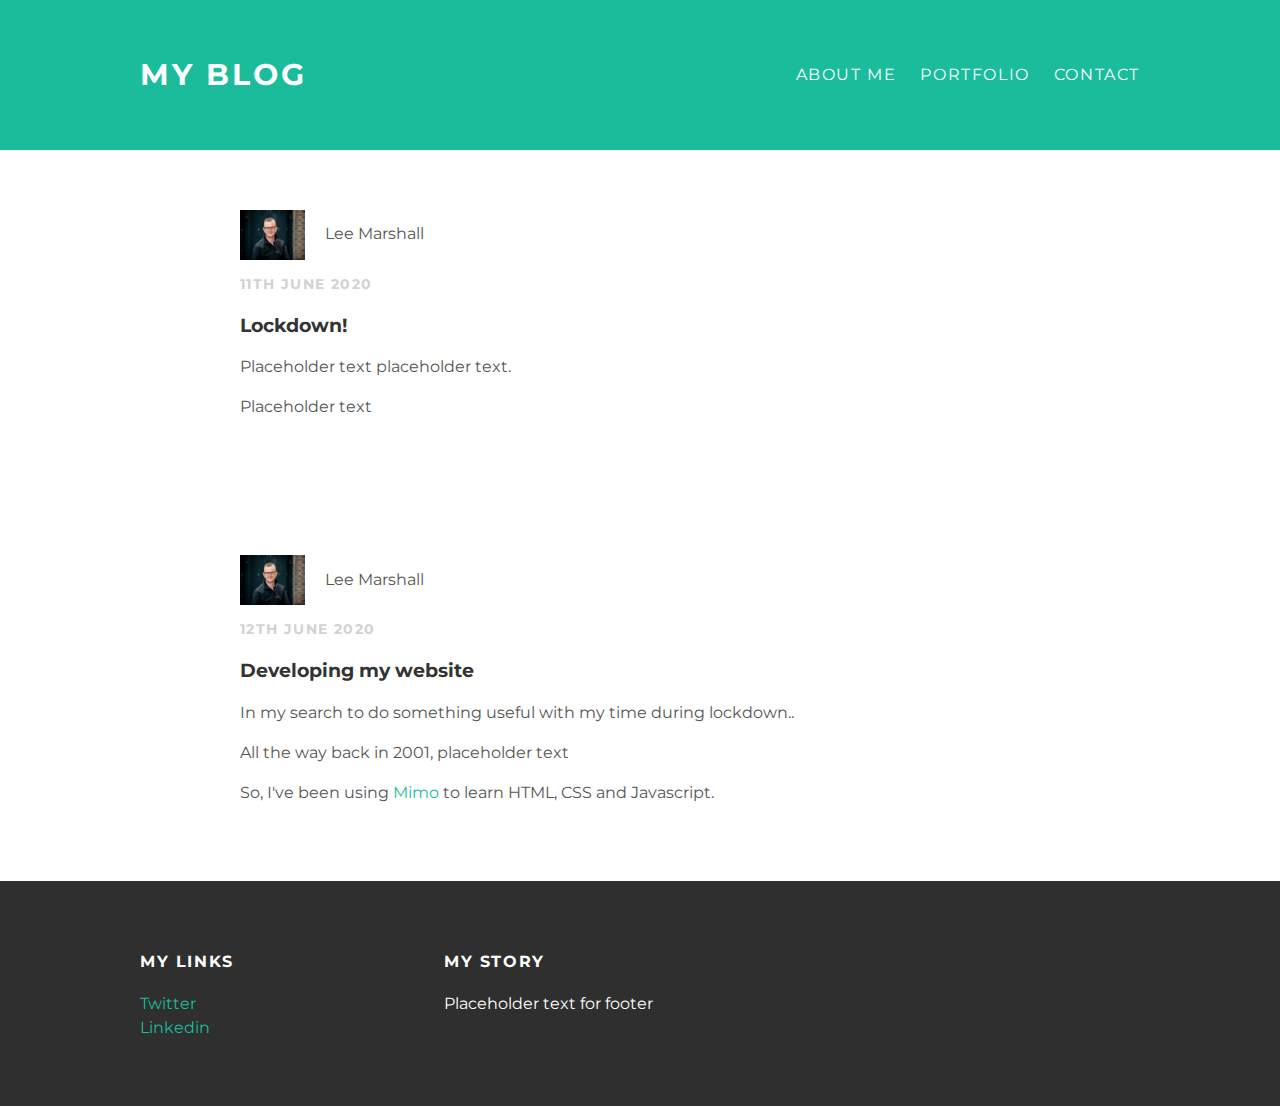
<file: index.html>
<!DOCTYPE html>
<html>
 <head>
   <title>Lee Marshall</title>
   <link rel="stylesheet" type="text/css" href="styles.css">
 </head>
 <body>

   <div id="header">
     <div class="container">
       <a id="header-title" href="index.html">My Blog</a>
       <ul id="header-nav">
         <li><a href="about.html">About Me</a></li>
         <li><a href="portfolio.html">Portfolio</a></li>
         <li><a href="mailto:leemarshall@gmail.com">Contact</a></li>
       </ul>
     </div> <!-- container -->
   </div> <!-- header -->


   <div id="content">
     <div class="post-container">

       <div class="post">
         <div class="post-author">
           <img src="LeeHeadshot.jpg">
           <span>Lee Marshall</span>
         </div> <!--post-author -->
         <p class="post-date">11th June 2020</p>
         <h3 class="post-title">Lockdown!</h3>
         <div class="post-content">
           <p>Placeholder text placeholder text.</p>
           <p>Placeholder text</p>
         </div> <!--post-content -->
       </div> <!--post -->
    </div> <!-- post-container -->

    <div class="post-container">
       <div class="post">
         <div class="post-author">
           <img src="LeeHeadshot.jpg">
           <span>Lee Marshall</span>
         </div> <!-- post-author -->
         <p class="post-date">12th June 2020</p>
         <h3 class="post-title">Developing my website</h3>
         <div class="post-content">
           <p>In my search to do something useful with my time during lockdown..</p>
           <p>All the way back in 2001, placeholder text</p>
           <p>So, I've been using <a href="https://getmimo.com">Mimo</a> to learn HTML, CSS and Javascript.</p>
         </div> <!-- post-content -->
     </div> <!-- post -->
   </div> <!-- post-container -->

   </div> <!-- content -->


   <div id="footer">
     <div class="container">
      <div class="column">
        <h4>My Links</h4>
        <p>
          <a href="https://twitter.com/LeeDMarshall">Twitter</a>
          <br>
          <a href="https://www.linkedin.com/in/lee-marshall-104a2310a/">Linkedin</a>
        </p>
      </div> <!-- column -->
      <div class="column">
        <h4>My Story</h4>
        <p>Placeholder text for footer</p>
      </div> <!-- column -->
     </div> <!-- container -->
   </div> <!-- footer -->

 </body>
</html>
</file>
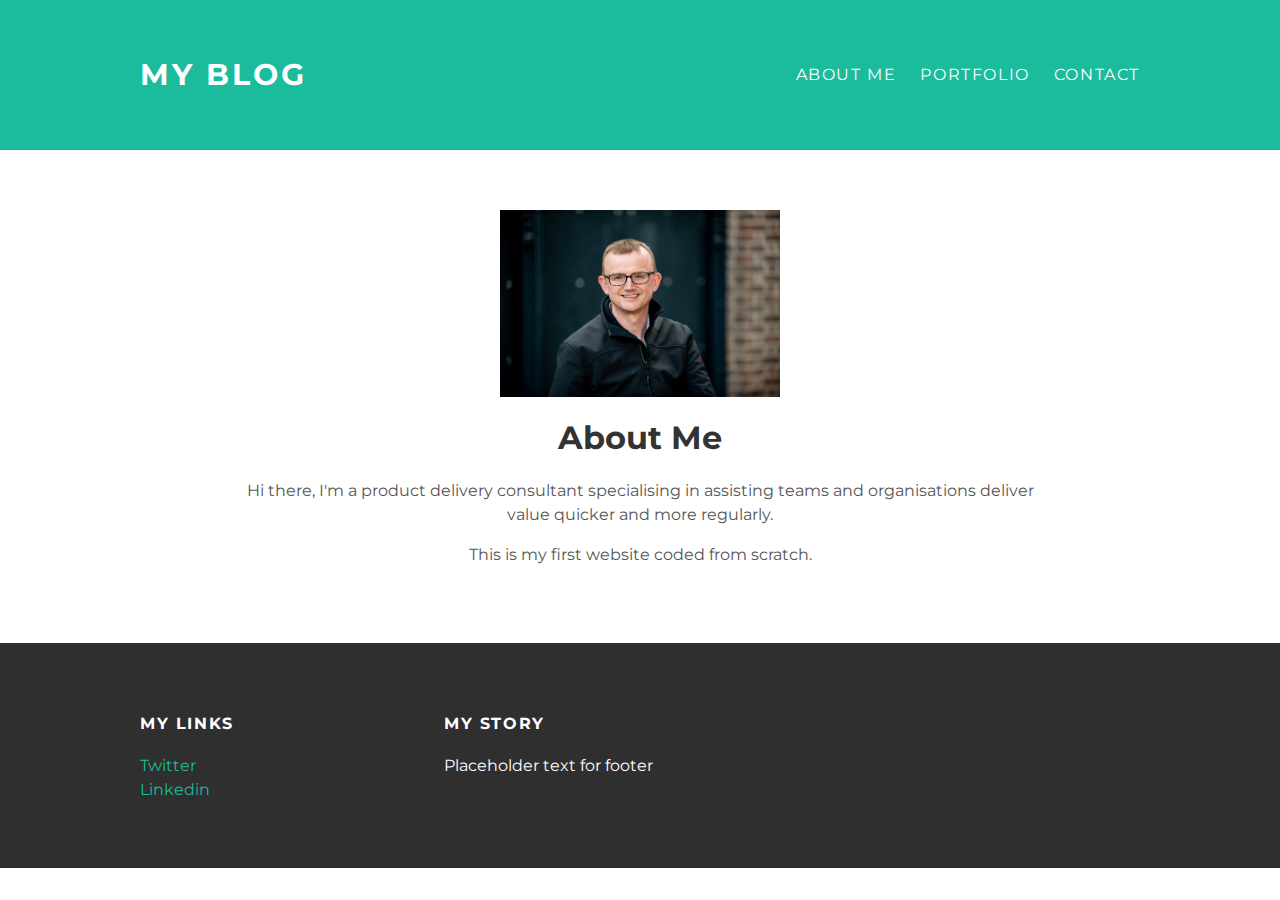
<file: about.html>
<!DOCTYPE html>
<html>
 <head>
   <title>Lee Marshall</title>
   <link rel="stylesheet" type="text/css" href="styles.css">
 </head>
 <body>

   <div id="header">
     <div class="container">
       <a id="header-title" href="index.html">My Blog</a>
       <ul id="header-nav">
         <li><a href="about.html">About Me</a></li>
         <li><a href="portfolio.html">Portfolio</a></li>
         <li><a href="mailto:leemarshall@gmail.com">Contact</a></li>
       </ul>
     </div> <!-- container -->
   </div> <!-- header -->


   <div id="content">
     <div class="container">
       <div class="about">
         <div class="about-author">
           <img src="LeeHeadshot.jpg">
         </div> <!-- about-author -->
         <h1 class="about-title">About Me</h1>
         <div class="about-content">
           <p>Hi there, I'm a product delivery consultant specialising in assisting teams and organisations deliver value
             quicker and more regularly.</p>
           <p>This is my first website coded from scratch.</p>
         </div> <!-- about-content -->
       </div> <!-- about -->
     </div> <!-- container -->
   </div> <!-- content -->



 <div id="footer">
   <div class="container">
    <div class="column">
      <h4>My Links</h4>
      <p>
        <a href="https://twitter.com/LeeDMarshall">Twitter</a>
        <br>
        <a href="https://www.linkedin.com/in/lee-marshall-104a2310a/">Linkedin</a>
      </p>
    </div> <!-- column -->
    <div class="column">
      <h4>My Story</h4>
      <p>Placeholder text for footer</p>
    </div> <!-- column -->
  </div> <!-- container -->
</div> <!-- footer -->

 </body>
</html>
</file>
<file: styles.css>
@import url(http://fonts.googleapis.com/css?family=Montserrat:400,700_);

#header {
  background-color: #1abc9c;
  height: 150px;
  line-height: 150px;
}

  #header a {
    color: white;
    text-decoration: none;
    text-transform: uppercase;
    letter-spacing: 0.1em;
  }

    #header a:hover {
      color: #222;
    }

#header-title {
  display: block;
  float: left;
  font-size: 30px;
  font-weight: bold;
}

#header-nav {
  display: block;
  float: right;
  margin-top: 0;
}

#header-nav li {
  display: inline;
  padding-left: 20px;
}

.content.nth-child(even) {
  background-color: Blue;
}

.post, .about {
  max-width: 800px;
  margin: 0 auto;
  padding: 60px 0;
}

  .post-author img {
    width: 65px;
    height: 50px;
    vertical-align: middle;
  }

  .about-author img {
    width: 35%;
    height: 35%;
    vertical-align: middle;
  }

  .post-author span {
    margin-left: 16px;
  }

  .post-date {
    color: #D2D2D2;
    font-size: 14px;
    font-weight: bold;
    text-transform: uppercase;
    letter-spacing: 0.1em;
  }

.container {
  max-width: 1000px;
  margin: 0 auto;
}

h1, h2, h3, h4 {
  color: #333;
}

p {
  line-height: 1.5;
}

body {
  color: #555;
  margin: 0;
  font-family: 'Montserrat', sans-serif;
}

a {
  color: #1abc9c;
  text-decoration: none;
}

  a:hover {
    color: #F6A623;
  }

.about {
  text-align: center;
}



#footer {
  background-color: #2f2f2f;
  padding: 50px 0;
}

  #footer h4 {
    color: white;
    text-transform: uppercase;
    letter-spacing: 0.1em;
  }

  #footer p {
    color: white;
  }

.column {
    min-width: 300px;
    display: inline-block;
    vertical-align: top;
  }
</file>
